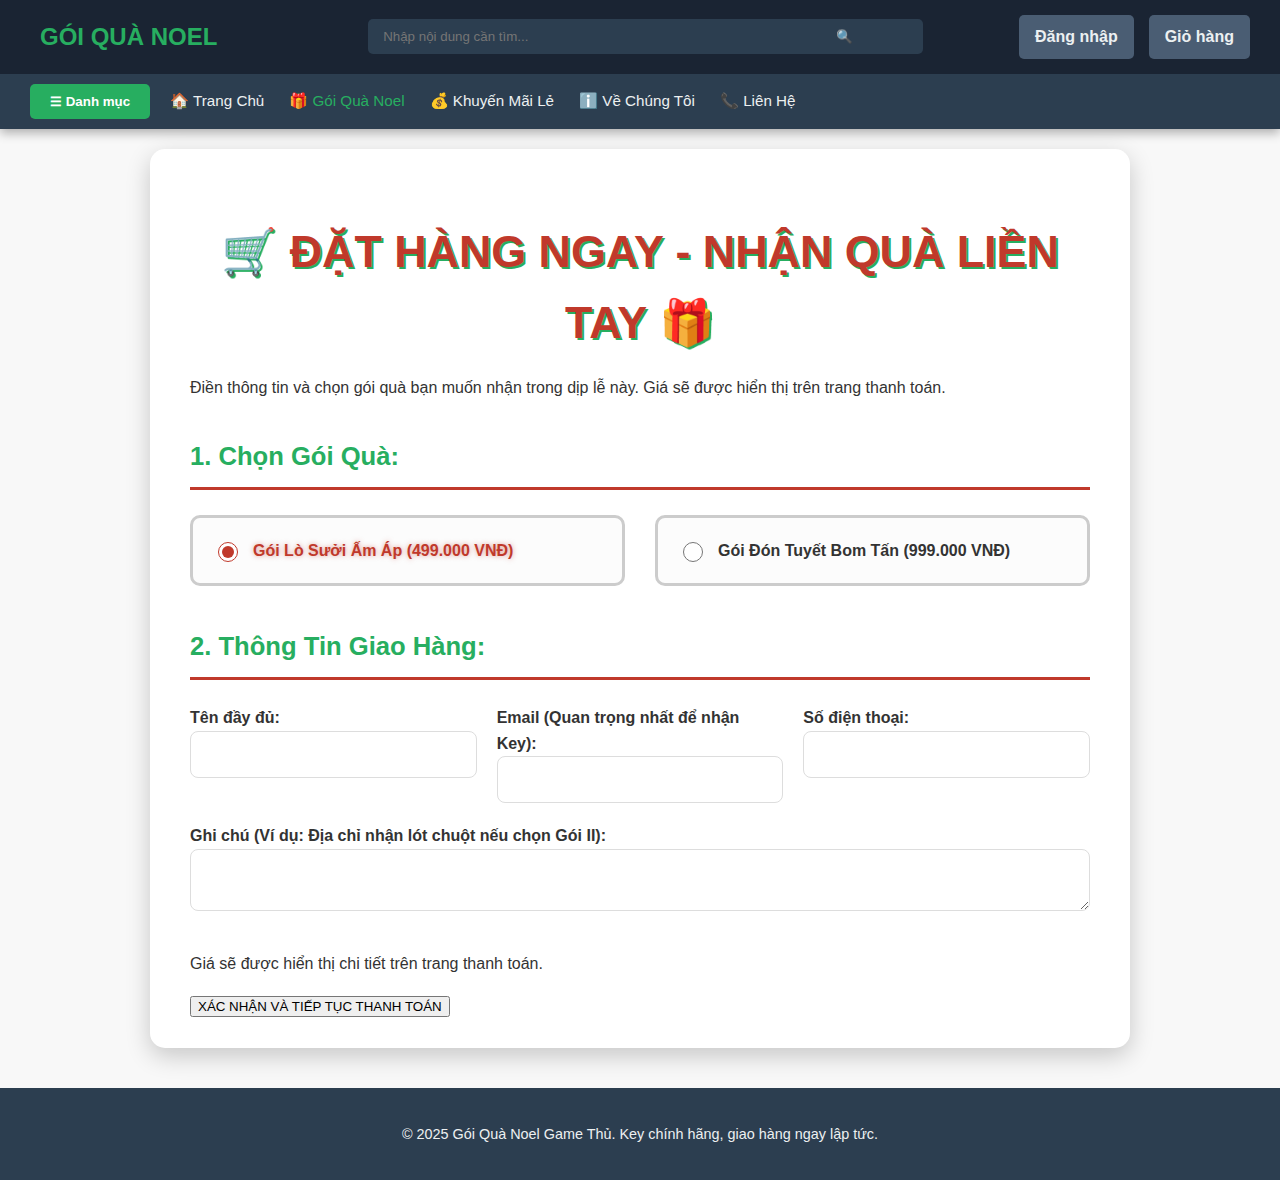
<file: bundles.html>
<!DOCTYPE html>
<html lang="vi">
<head>
    <meta charset="UTF-8">
    <meta name="viewport" content="width=device-width, initial-scale=1.0">
    <title>Gói Quà Noel | Đặt Hàng</title>
    <link rel="stylesheet" href="index.css">
</head>
<body>
    <header class="new-header">
        <div class="top-bar">
            <div class="logo-section">
                <span class="shop-name">GÓI QUÀ NOEL</span>
            </div>
            <div class="search-bar-container">
                <input type="text" placeholder="Nhập nội dung cần tìm..." class="search-input">
                <button class="search-button">🔍</button>
            </div>
            <div class="user-actions">
                <a href="#" class="action-btn white-btn">Đăng nhập</a>
                <a href="#" class="action-btn white-btn">Giỏ hàng</a>
            </div>
        </div>

        <div class="main-menu-bar">
            <div class="category-menu-btn">
                <button class="green-btn">☰ Danh mục</button>
            </div>
            <div class="main-menu-links">
                <a href="index.html" class="menu-link">🏠 Trang Chủ</a>
                <a href="bundles.html" class="menu-link active">🎁 Gói Quà Noel</a>
                <a href="deals.html" class="menu-link">💰 Khuyến Mãi Lẻ</a>
                <a href="about.html" class="menu-link">ℹ️ Về Chúng Tôi</a>
                <a href="contact.html" class="menu-link">📞 Liên Hệ</a>
            </div>
        </div>
    </header>

    <main>
        <section id="order-form-section">
            <div class="order-container">
                <h2>🛒 ĐẶT HÀNG NGAY - NHẬN QUÀ LIỀN TAY 🎁</h2>
                <p class="note">Điền thông tin và chọn gói quà bạn muốn nhận trong dịp lễ này. Giá sẽ được hiển thị trên trang thanh toán.</p>

                <form>
                    
                    <h3>1. Chọn Gói Quà:</h3>
                    <div class="package-selection">
                        <label class="package-option">
                            <input type="radio" name="package" value="suoiam" checked>
                            <span>Gói Lò Sưởi Ấm Áp (499.000 VNĐ)</span>
                        </label>
                        <label class="package-option">
                            <input type="radio" name="package" value="tuyetbomtan">
                            <span>Gói Đón Tuyết Bom Tấn (999.000 VNĐ)</span>
                        </label>
                    </div>

                    <h3>2. Thông Tin Giao Hàng:</h3>
                    <div class="customer-info-grid">
                        <div class="form-group">
                            <label for="name">Tên đầy đủ:</label>
                            <input type="text" id="name" name="name" required>
                        </div>
                        <div class="form-group">
                            <label for="email">Email (Quan trọng nhất để nhận Key):</label>
                            <input type="email" id="email" name="email" required>
                        </div>
                        <div class="form-group">
                            <label for="phone">Số điện thoại:</label>
                            <input type="tel" id="phone" name="phone">
                        </div>
                        <div class="form-group full-width">
                            <label for="note">Ghi chú (Ví dụ: Địa chỉ nhận lót chuột nếu chọn Gói II):</label>
                            <textarea id="note" name="note"></textarea>
                        </div>
                    </div>
                    
                    <p class="confirmation-text">Giá sẽ được hiển thị chi tiết trên trang thanh toán.</p>
                    <div class="form-actions">
                        <button type="submit" class="continue-btn">XÁC NHẬN VÀ TIẾP TỤC THANH TOÁN</button>
                    </div>
                </form>
            </div>
        </section>
    </main>

    <footer class="footer">
        <p>© 2025 Gói Quà Noel Game Thủ. Key chính hãng, giao hàng ngay lập tức.</p>
    </footer>
</body>
</html>
</file>
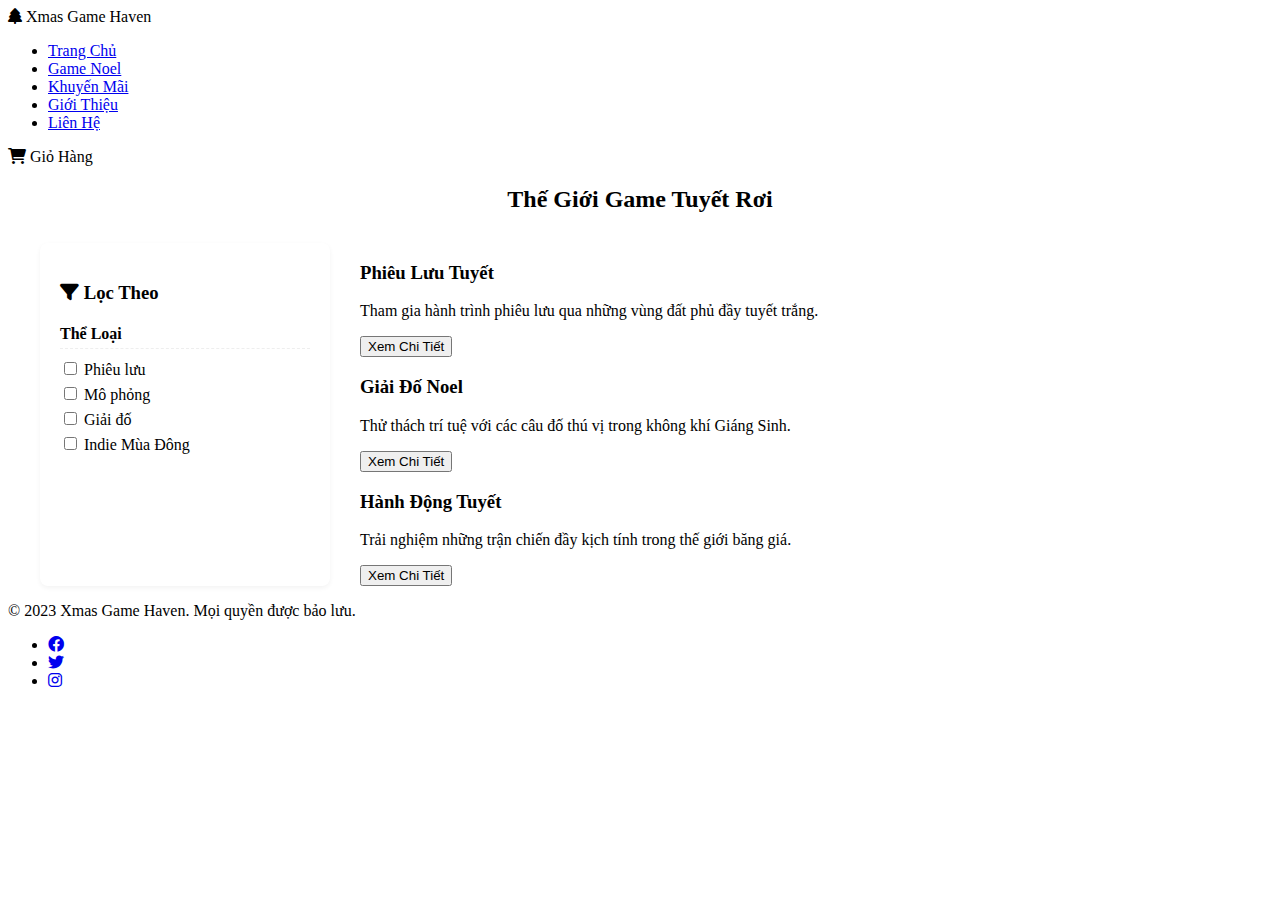
<file: category.html>
<!DOCTYPE html>
<html lang="vi">
<head>
    <meta charset="UTF-8">
    <meta name="viewport" content="width=device-width, initial-scale=1.0">
    <meta name="description" content="Khám phá thế giới game Noel với các thể loại hấp dẫn tại Xmas Game Haven.">
    <meta name="keywords" content="Game Noel, Xmas Game, Giáng Sinh, Game Tuyết, Game Phiêu Lưu">
    <meta name="author" content="Xmas Game Haven">
    <title>Game Noel - Xmas Game Haven</title>
    <link rel="stylesheet" href="category.css">
    <link rel="stylesheet" href="https://cdnjs.cloudflare.com/ajax/libs/font-awesome/6.0.0-beta3/css/all.min.css">
</head>
<body>
    <header>
        <div class="logo" aria-label="Trang chủ Xmas Game Haven">
            <i class="fas fa-tree"></i> Xmas Game Haven
        </div>
        <nav>
            <ul>
                <li><a href="index.html">Trang Chủ</a></li>
                <li><a href="category.html" class="active">Game Noel</a></li>
                <li><a href="sale.html">Khuyến Mãi</a></li>
                <li><a href="about.html">Giới Thiệu</a></li>
                <li><a href="contact.html">Liên Hệ</a></li>
            </ul>
        </nav>
        <div class="cart" aria-label="Xem giỏ hàng">
            <i class="fas fa-shopping-cart"></i> Giỏ Hàng
        </div>
    </header>

    <main class="category-page">
        <h2>Thế Giới Game Tuyết Rơi </h2>
        
        <div class="category-layout">
            <aside class="sidebar">
                <h3><i class="fas fa-filter"></i> Lọc Theo</h3>
                <div class="filter-group">
                    <h4>Thể Loại</h4>
                    <label><input type="checkbox"> Phiêu lưu</label>
                    <label><input type="checkbox"> Mô phỏng</label>
                    <label><input type="checkbox"> Giải đố</label>
                    <label><input type="checkbox"> Indie Mùa Đông</label>
                </div>
            </aside>

            <section class="game-list">
                <article class="game-item">
                    <h3>Phiêu Lưu Tuyết</h3>
                    <p>Tham gia hành trình phiêu lưu qua những vùng đất phủ đầy tuyết trắng.</p>
                    <button class="btn" onclick="window.location.href='product-detail.html'">Xem Chi Tiết</button>
                </article>
                <article class="game-item">
                    <h3>Giải Đố Noel</h3>
                    <p>Thử thách trí tuệ với các câu đố thú vị trong không khí Giáng Sinh.</p>
                    <button class="btn" onclick="window.location.href='product-detail.html'">Xem Chi Tiết</button>
                </article>
                <article class="game-item">
                    <h3>Hành Động Tuyết</h3>
                    <p>Trải nghiệm những trận chiến đầy kịch tính trong thế giới băng giá.</p>
                    <button class="btn" onclick="window.location.href='product-detail.html'">Xem Chi Tiết</button>
                </article>
            </section>
        </div>
    </main>

    <footer>
        <p>&copy; 2023 Xmas Game Haven. Mọi quyền được bảo lưu.</p>
        <ul class="social-links">
            <li><a href="#" aria-label="Facebook"><i class="fab fa-facebook"></i></a></li>
            <li><a href="#" aria-label="Twitter"><i class="fab fa-twitter"></i></a></li>
            <li><a href="#" aria-label="Instagram"><i class="fab fa-instagram"></i></a></li>
        </ul>
    </footer>
</body>
</html>
</file>
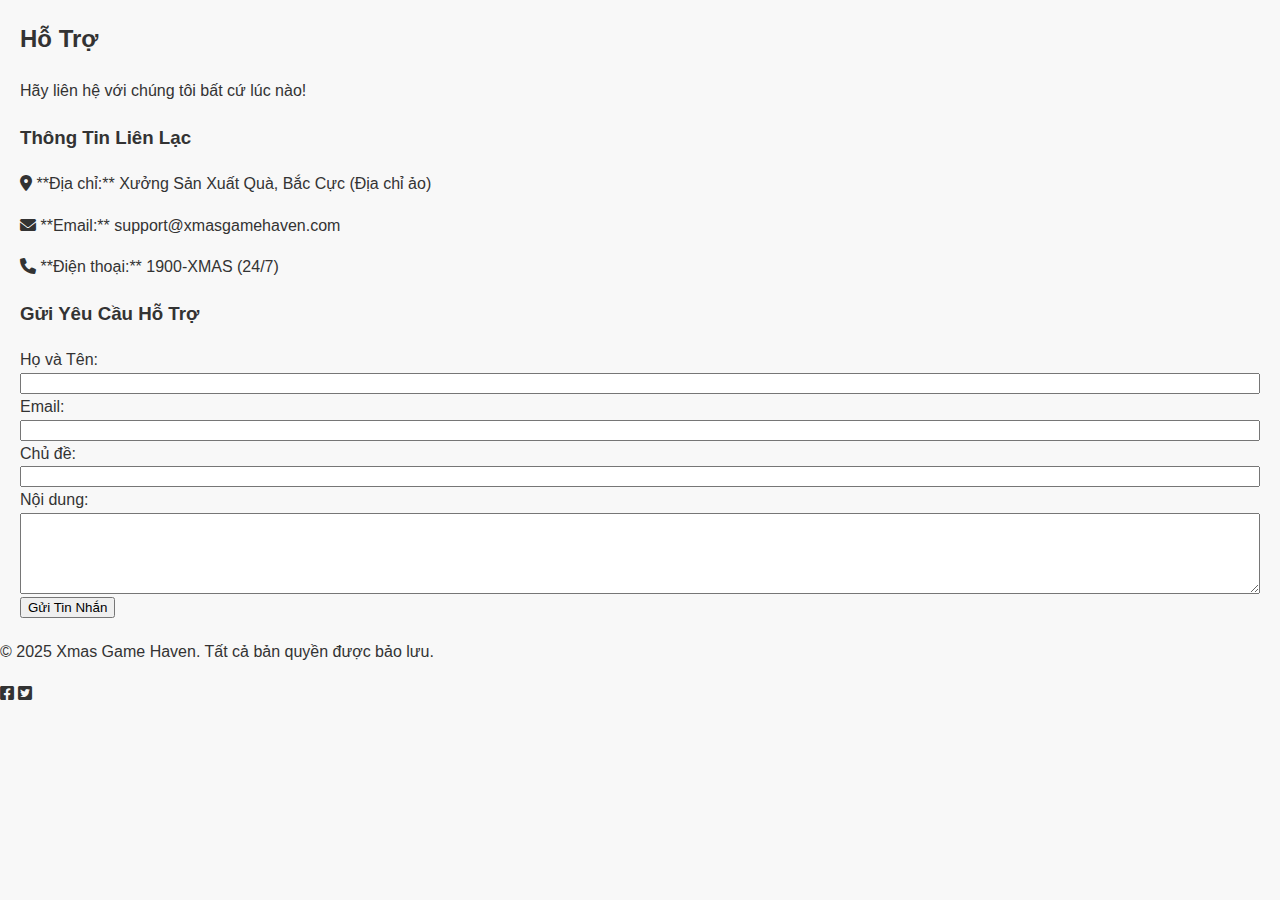
<file: contact.html>
<!DOCTYPE html>
<html lang="vi">
<head>
    <meta charset="UTF-8">
    <meta name="viewport" content="width=device-width, initial-scale=1.0">
    <title>Liên Hệ - Xmas Game Haven</title>
    <link rel="stylesheet" href="index.css">
    <link rel="stylesheet" href="https://cdnjs.cloudflare.com/ajax/libs/font-awesome/6.0.0-beta3/css/all.min.css">
</head>
<body>
    <header></header>

    <main class="contact-page">
        <h2> Hỗ Trợ </h2>
        <p class="subtitle">Hãy liên hệ với chúng tôi bất cứ lúc nào!</p>

        <div class="contact-info-form-wrapper">
            <div class="contact-info">
                <h3>Thông Tin Liên Lạc</h3>
                <p><i class="fas fa-map-marker-alt"></i> **Địa chỉ:** Xưởng Sản Xuất Quà, Bắc Cực (Địa chỉ ảo)</p>
                <p><i class="fas fa-envelope"></i> **Email:** support@xmasgamehaven.com</p>
                <p><i class="fas fa-phone"></i> **Điện thoại:** 1900-XMAS (24/7)</p>
            </div>
            
            <form class="contact-form">
                <h3>Gửi Yêu Cầu Hỗ Trợ</h3>
                <div class="form-group">
                    <label for="name">Họ và Tên:</label>
                    <input type="text" id="name" required>
                </div>
                <div class="form-group">
                    <label for="email">Email:</label>
                    <input type="email" id="email" required>
                </div>
                <div class="form-group">
                    <label for="subject">Chủ đề:</label>
                    <input type="text" id="subject" required>
                </div>
                <div class="form-group">
                    <label for="message">Nội dung:</label>
                    <textarea id="message" rows="5" required></textarea>
                </div>
                <button type="submit" class="cta-button">Gửi Tin Nhắn</button>
            </form>
        </div>
    </main>

    <footer>
        <p>&copy; 2025 Xmas Game Haven. Tất cả bản quyền được bảo lưu.</p>
        <div class="social-links">
            <i class="fab fa-facebook-square"></i>
            <i class="fab fa-twitter-square"></i>
        </div>
    </footer>
</body>
</html>
</file>
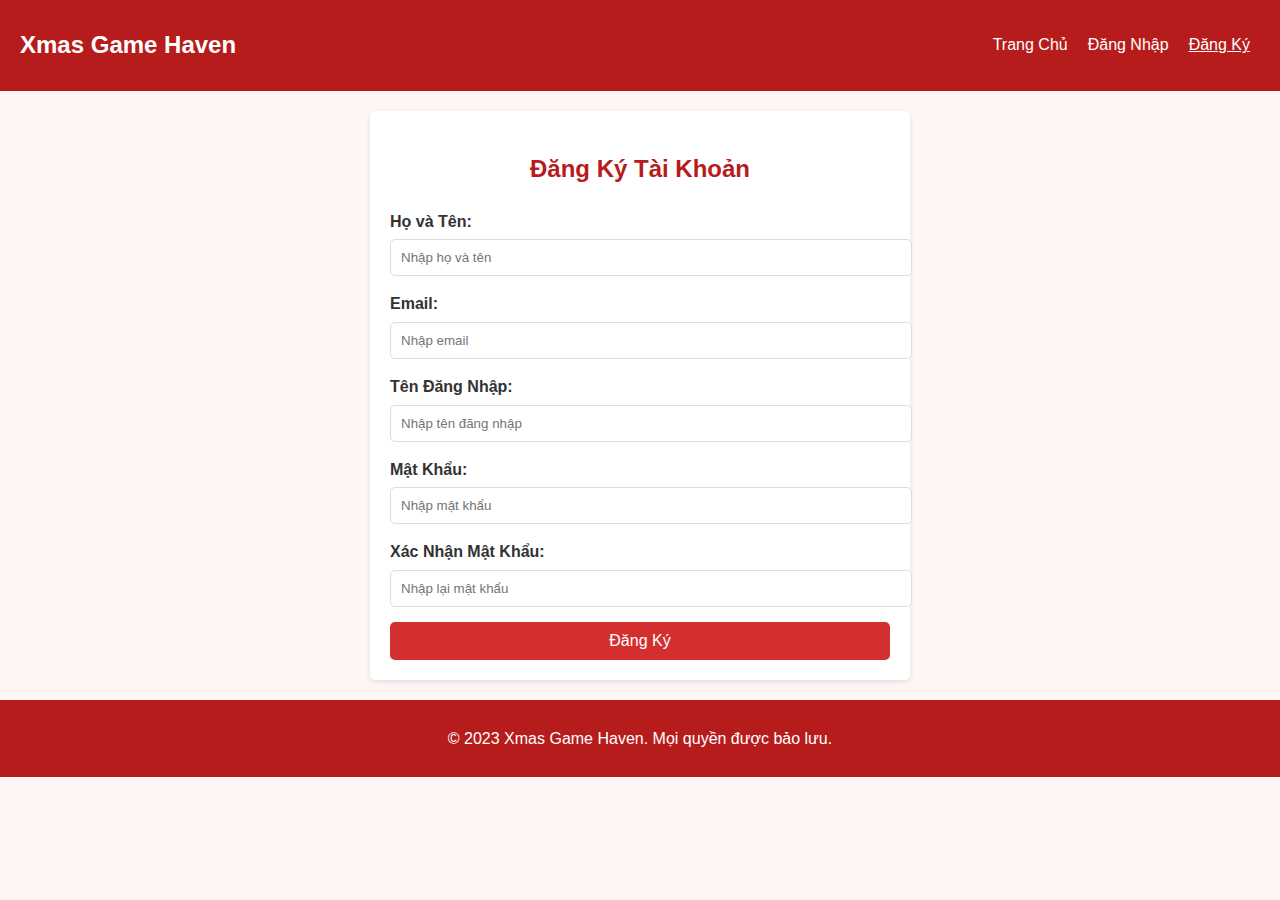
<file: dangki.html>
<!DOCTYPE html>
<html lang="vi">
<head>
    <meta charset="UTF-8">
    <meta name="viewport" content="width=device-width, initial-scale=1.0">
    <meta name="description" content="Trang đăng ký tài khoản tại Xmas Game Haven.">
    <meta name="keywords" content="Đăng ký, Tài khoản, Xmas Game Haven">
    <meta name="author" content="Xmas Game Haven">
    <title>Đăng Ký Tài Khoản</title>
    <link rel="stylesheet" href="dangki.css">
</head>
<body>
    <header>
        <div class="logo">
            <h1>Xmas Game Haven</h1>
        </div>
        <nav>
            <ul>
                <li><a href="index.html">Trang Chủ</a></li>
                <li><a href="dangnhap.html">Đăng Nhập</a></li>
                <li><a href="dangki.html" class="active">Đăng Ký</a></li>
            </ul>
        </nav>
    </header>

    <main class="register-page">
        <h2>Đăng Ký Tài Khoản</h2>
        <form action="xulydangki.html" method="POST" class="register-form">
            <div class="form-group">
                <label for="fullname">Họ và Tên:</label>
                <input type="text" id="fullname" name="fullname" placeholder="Nhập họ và tên" required>
            </div>
            <div class="form-group">
                <label for="email">Email:</label>
                <input type="email" id="email" name="email" placeholder="Nhập email" required>
            </div>
            <div class="form-group">
                <label for="username">Tên Đăng Nhập:</label>
                <input type="text" id="username" name="username" placeholder="Nhập tên đăng nhập" required>
            </div>
            <div class="form-group">
                <label for="password">Mật Khẩu:</label>
                <input type="password" id="password" name="password" placeholder="Nhập mật khẩu" required>
            </div>
            <div class="form-group">
                <label for="confirm-password">Xác Nhận Mật Khẩu:</label>
                <input type="password" id="confirm-password" name="confirm-password" placeholder="Nhập lại mật khẩu" required>
            </div>
            <button type="submit" class="btn">Đăng Ký</button>
        </form>
    </main>

    <footer>
        <p>&copy; 2023 Xmas Game Haven. Mọi quyền được bảo lưu.</p>
    </footer>
</body>
</html>
</file>
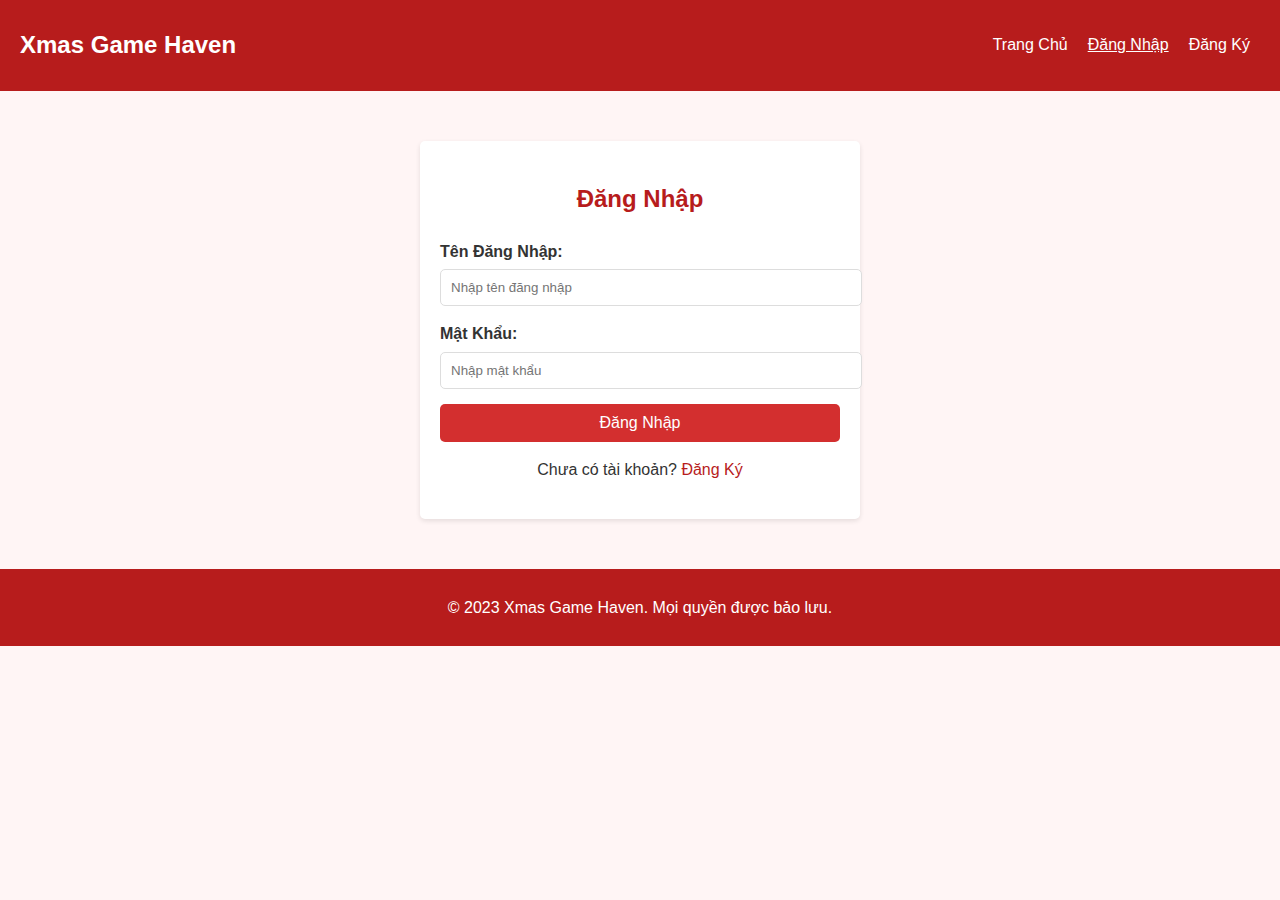
<file: dangnhap.html>
<!DOCTYPE html>
<html lang="vi">
<head>
    <meta charset="UTF-8">
    <meta name="viewport" content="width=device-width, initial-scale=1.0">
    <meta name="description" content="Trang đăng nhập tài khoản tại Xmas Game Haven.">
    <meta name="keywords" content="Đăng nhập, Tài khoản, Xmas Game Haven">
    <meta name="author" content="Xmas Game Haven">
    <title>Đăng Nhập</title>
    <link rel="stylesheet" href="dangnhap.css">
</head>
<body>
    <header>
        <div class="logo">
            <h1>Xmas Game Haven</h1>
        </div>
        <nav>
            <ul>
                <li><a href="index.html">Trang Chủ</a></li>
                <li><a href="dangnhap.html" class="active">Đăng Nhập</a></li>
                <li><a href="dangki.html">Đăng Ký</a></li>
            </ul>
        </nav>
    </header>

    <main class="login-page">
        <h2>Đăng Nhập</h2>
        <form action="xulydangnhap.html" method="POST" class="login-form">
            <div class="form-group">
                <label for="username">Tên Đăng Nhập:</label>
                <input type="text" id="username" name="username" placeholder="Nhập tên đăng nhập" required>
            </div>
            <div class="form-group">
                <label for="password">Mật Khẩu:</label>
                <input type="password" id="password" name="password" placeholder="Nhập mật khẩu" required>
            </div>
            <button type="submit" class="btn">Đăng Nhập</button>
        </form>
        <p class="register-link">Chưa có tài khoản? <a href="dangki.html">Đăng Ký</a></p>
    </main>

    <footer>
        <p>&copy; 2023 Xmas Game Haven. Mọi quyền được bảo lưu.</p>
    </footer>
</body>
</html>
</file>
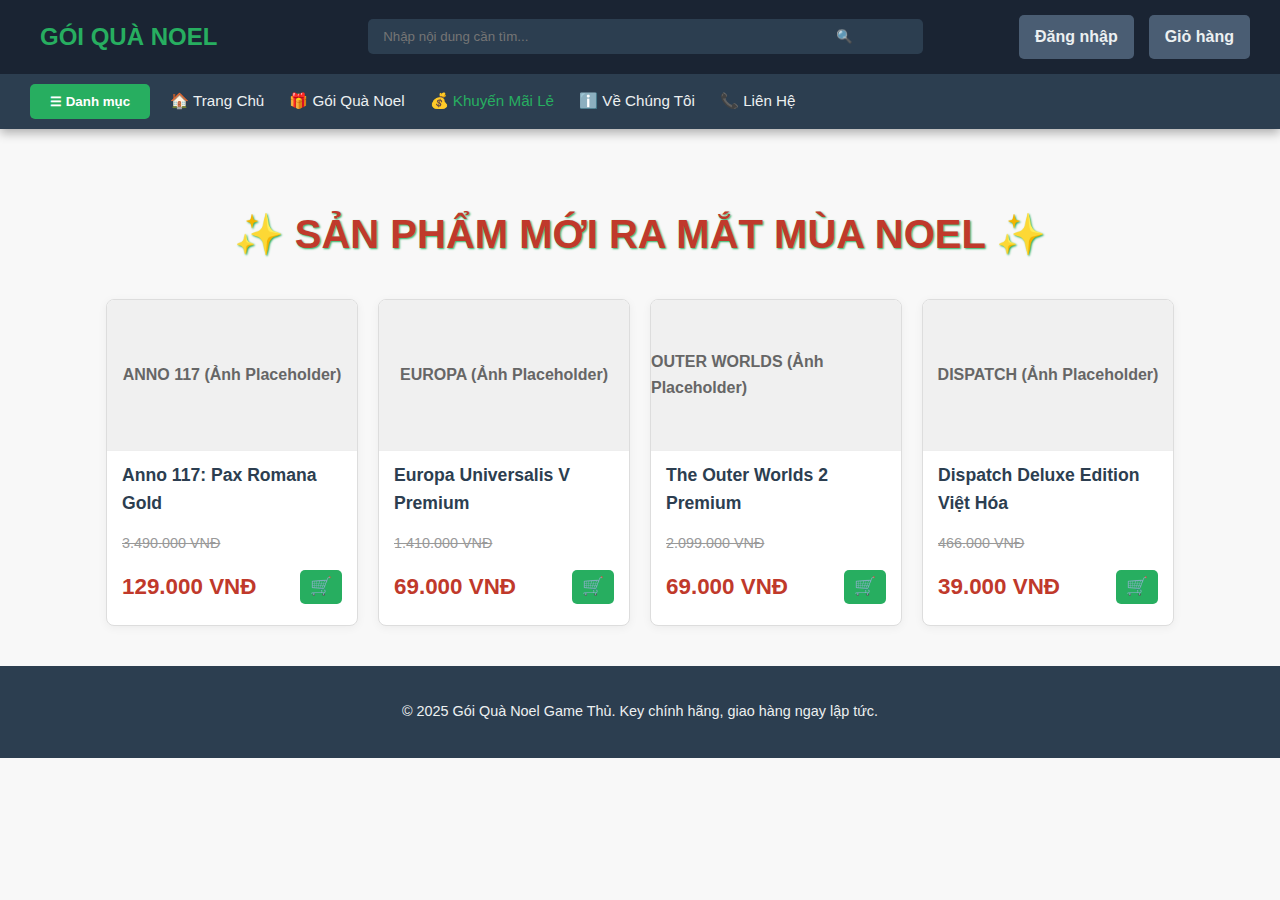
<file: deals.html>
<!DOCTYPE html>
<html lang="vi">
<head>
    <meta charset="UTF-8">
    <meta name="viewport" content="width=device-width, initial-scale=1.0">
    <title>Khuyến Mãi Lẻ | Gói Quà Noel Game Thủ</title>
    <link rel="stylesheet" href="index.css">
</head>
<body>
    <header class="new-header">
        <div class="top-bar">
            <div class="logo-section">
                <span class="shop-name">GÓI QUÀ NOEL</span>
            </div>
            <div class="search-bar-container">
                <input type="text" placeholder="Nhập nội dung cần tìm..." class="search-input">
                <button class="search-button">🔍</button>
            </div>
            <div class="user-actions">
                <a href="#" class="action-btn white-btn">Đăng nhập</a>
                <a href="#" class="action-btn white-btn">Giỏ hàng</a>
            </div>
        </div>

        <div class="main-menu-bar">
            <div class="category-menu-btn">
                <button class="green-btn">☰ Danh mục</button>
            </div>
            <div class="main-menu-links">
                <a href="index.html" class="menu-link">🏠 Trang Chủ</a>
                <a href="bundles.html" class="menu-link">🎁 Gói Quà Noel</a>
                <a href="deals.html" class="menu-link active">💰 Khuyến Mãi Lẻ</a>
                <a href="about.html" class="menu-link">ℹ️ Về Chúng Tôi</a>
                <a href="contact.html" class="menu-link">📞 Liên Hệ</a>
            </div>
        </div>
    </header>
    
    <main>
        <div class="deals-header">
            <h2>✨ SẢN PHẨM MỚI RA MẮT MÙA NOEL ✨</h2>
        </div>
        
        <div class="deal-list">
            
            <div class="deal-item">
                <div class="game-image">ANNO 117 (Ảnh Placeholder)</div>
                <div class="deal-content">
                    <h4>Anno 117: Pax Romana Gold</h4>
                    <p class="original-price">3.490.000 VNĐ</p>
                    <div class="price-row">
                        <span class="discount-price">129.000 VNĐ</span>
                        <a href="#" class="btn add-to-cart-btn">🛒</a>
                    </div>
                </div>
            </div>

            <div class="deal-item">
                <div class="game-image">EUROPA (Ảnh Placeholder)</div>
                <div class="deal-content">
                    <h4>Europa Universalis V Premium</h4>
                    <p class="original-price">1.410.000 VNĐ</p>
                    <div class="price-row">
                        <span class="discount-price">69.000 VNĐ</span>
                        <a href="#" class="btn add-to-cart-btn">🛒</a>
                    </div>
                </div>
            </div>
            
            <div class="deal-item">
                <div class="game-image">OUTER WORLDS (Ảnh Placeholder)</div>
                <div class="deal-content">
                    <h4>The Outer Worlds 2 Premium</h4>
                    <p class="original-price">2.099.000 VNĐ</p>
                    <div class="price-row">
                        <span class="discount-price">69.000 VNĐ</span>
                        <a href="#" class="btn add-to-cart-btn">🛒</a>
                    </div>
                </div>
            </div>

            <div class="deal-item">
                <div class="game-image">DISPATCH (Ảnh Placeholder)</div>
                <div class="deal-content">
                    <h4>Dispatch Deluxe Edition Việt Hóa</h4>
                    <p class="original-price">466.000 VNĐ</p>
                    <div class="price-row">
                        <span class="discount-price">39.000 VNĐ</span>
                        <a href="#" class="btn add-to-cart-btn">🛒</a>
                    </div>
                </div>
            </div>
            
        </div>
    </main>

    <footer class="footer">
        <p>© 2025 Gói Quà Noel Game Thủ. Key chính hãng, giao hàng ngay lập tức.</p>
    </footer>
</body>
</html>
</file>
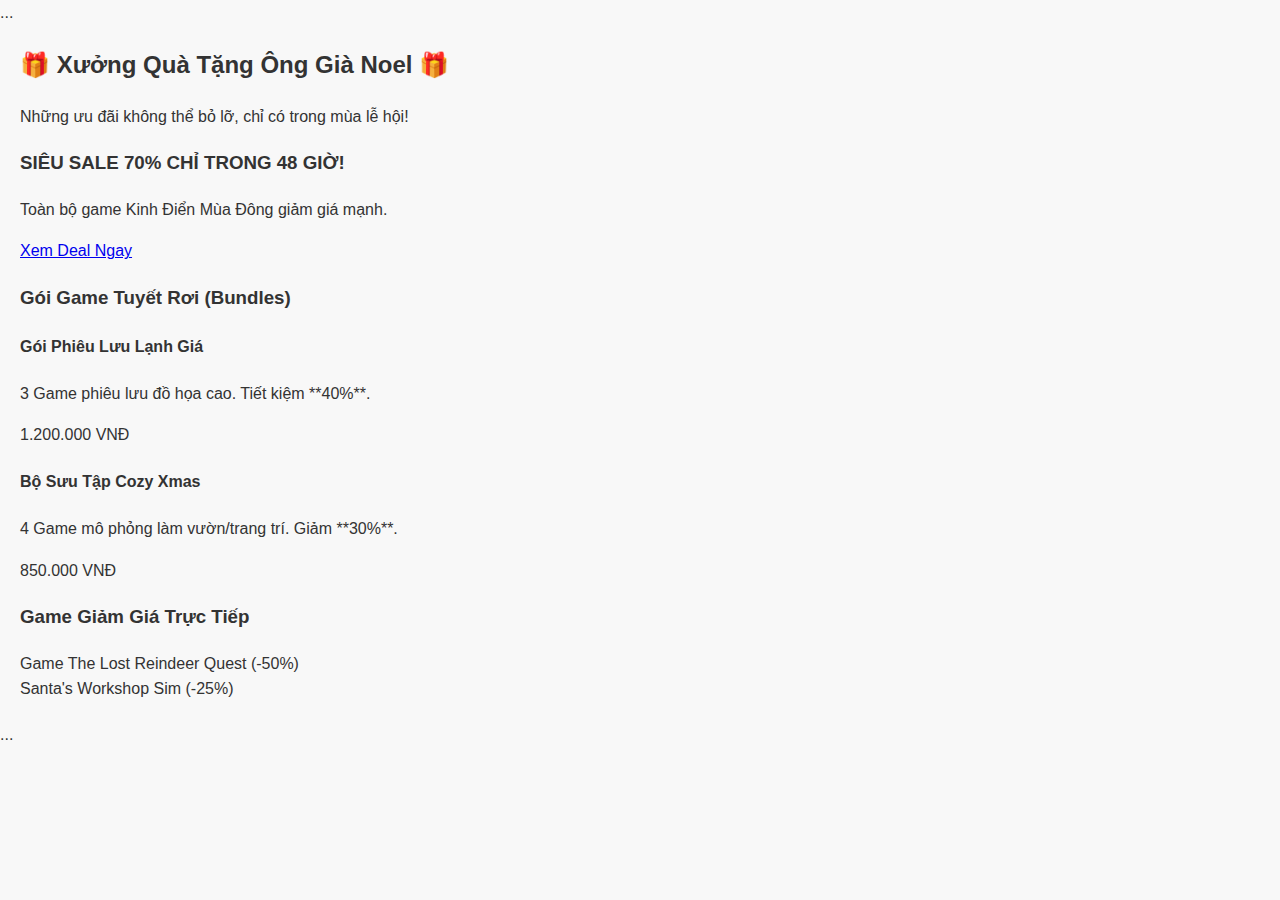
<file: sale.html>
<!DOCTYPE html>
<html lang="vi">
<head>
    <meta charset="UTF-8">
    <meta name="viewport" content="width=device-width, initial-scale=1.0">
    <title>Khuyến Mãi Noel - Xmas Game Haven</title>
    <link rel="stylesheet" href="index.css">
    <link rel="stylesheet" href="https://cdnjs.cloudflare.com/ajax/libs/font-awesome/6.0.0-beta3/css/all.min.css">
</head>
<body>
    <header>...</header> <main class="sale-page">
        <h2>🎁 Xưởng Quà Tặng Ông Già Noel 🎁</h2>
        <p class="subtitle">Những ưu đãi không thể bỏ lỡ, chỉ có trong mùa lễ hội!</p>

        <section class="sale-banner">
            <h3>SIÊU SALE 70% CHỈ TRONG 48 GIỜ!</h3>
            <p>Toàn bộ game Kinh Điển Mùa Đông giảm giá mạnh.</p>
            <a href="category.html" class="cta-button">Xem Deal Ngay</a>
        </section>

        <section class="sale-section bundle-section">
            <h3>Gói Game Tuyết Rơi (Bundles)</h3>
            <div class="bundle-grid">
                <div class="bundle-card">
                    <h4>Gói Phiêu Lưu Lạnh Giá</h4>
                    <p>3 Game phiêu lưu đồ họa cao. Tiết kiệm **40%**.</p>
                    <span class="bundle-price">1.200.000 VNĐ</span>
                </div>
                <div class="bundle-card">
                    <h4>Bộ Sưu Tập Cozy Xmas</h4>
                    <p>4 Game mô phỏng làm vườn/trang trí. Giảm **30%**.</p>
                    <span class="bundle-price">850.000 VNĐ</span>
                </div>
                </div>
        </section>

        <section class="sale-section discount-section">
            <h3>Game Giảm Giá Trực Tiếp</h3>
            <div class="product-grid">
                <div class="product-card"> Game The Lost Reindeer Quest  (-50%)</div>
                <div class="product-card"> Santa's Workshop Sim (-25%)</div>
            </div>
        </section>
    </main>

    <footer>...</footer>
</body>
</html>
</file>
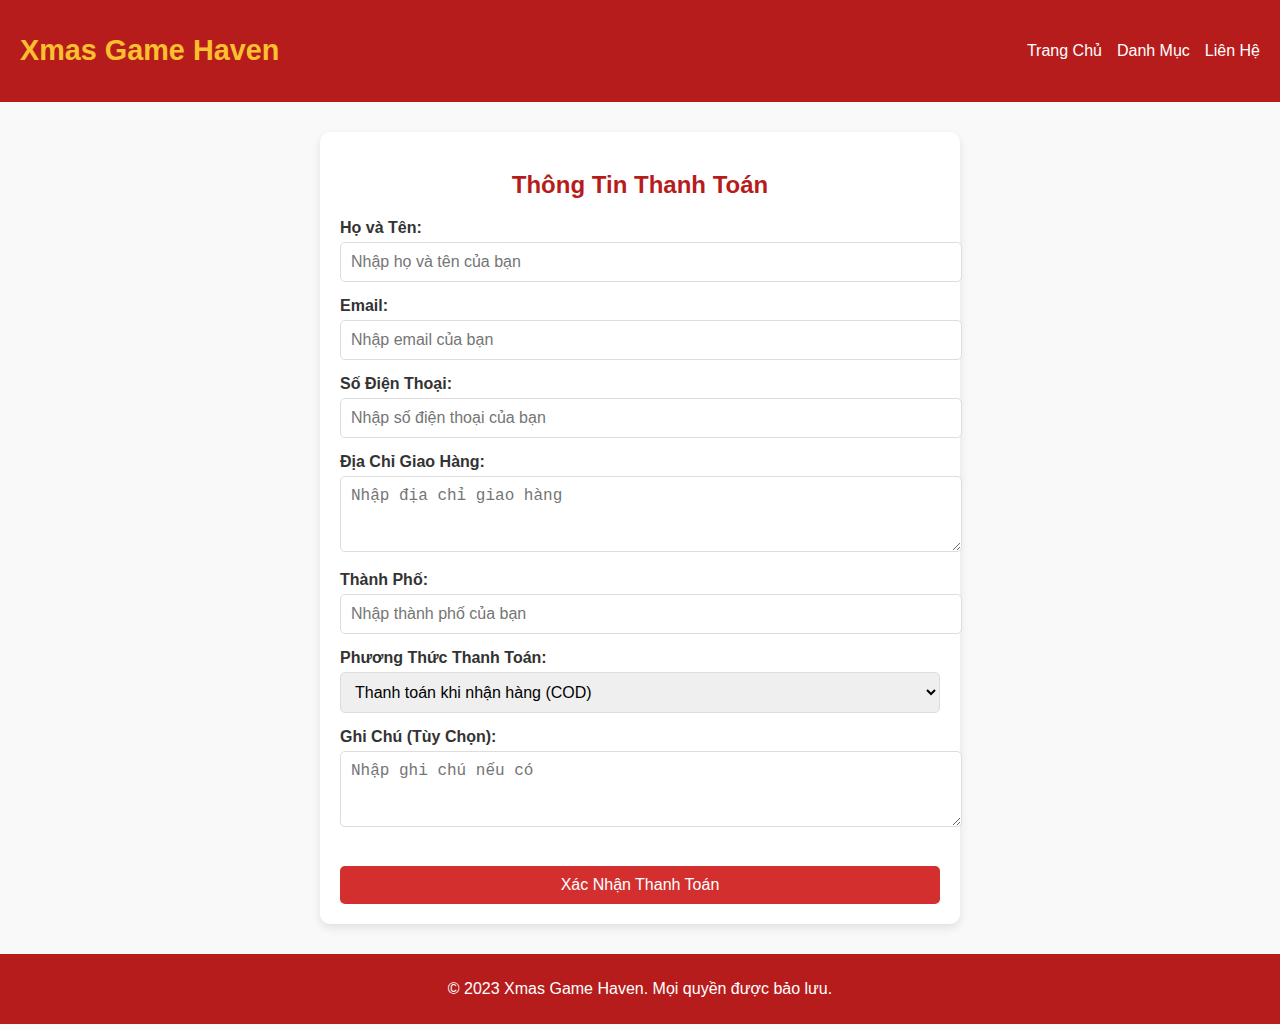
<file: thanhtoan.html>
<!DOCTYPE html>
<html lang="vi">
<head>
    <meta charset="UTF-8">
    <meta name="viewport" content="width=device-width, initial-scale=1.0">
    <meta name="description" content="Trang thanh toán đơn hàng tại Xmas Game Haven.">
    <meta name="keywords" content="Thanh toán, Đơn hàng, Xmas Game Haven">
    <meta name="author" content="Xmas Game Haven">
    <title>Thanh Toán</title>
    <link rel="stylesheet" href="thanhtoan.css">
</head>
<body>
    <header>
        <div class="logo">
            <h1>Xmas Game Haven</h1>
        </div>
        <nav>
            <ul>
                <li><a href="index.html">Trang Chủ</a></li>
                <li><a href="category.html">Danh Mục</a></li>
                <li><a href="contact.html">Liên Hệ</a></li>
            </ul>
        </nav>
    </header>

    <main class="checkout-page">
        <h2>Thông Tin Thanh Toán</h2>
        <form action="camon.html" method="POST" class="checkout-form">
            <div class="form-group">
                <label for="fullname">Họ và Tên:</label>
                <input type="text" id="fullname" name="fullname" placeholder="Nhập họ và tên của bạn" required>
            </div>
            <div class="form-group">
                <label for="email">Email:</label>
                <input type="email" id="email" name="email" placeholder="Nhập email của bạn" required>
            </div>
            <div class="form-group">
                <label for="phone">Số Điện Thoại:</label>
                <input type="tel" id="phone" name="phone" placeholder="Nhập số điện thoại của bạn" required>
            </div>
            <div class="form-group">
                <label for="address">Địa Chỉ Giao Hàng:</label>
                <textarea id="address" name="address" rows="3" placeholder="Nhập địa chỉ giao hàng" required></textarea>
            </div>
            <div class="form-group">
                <label for="city">Thành Phố:</label>
                <input type="text" id="city" name="city" placeholder="Nhập thành phố của bạn" required>
            </div>
            <div class="form-group">
                <label for="payment-method">Phương Thức Thanh Toán:</label>
                <select id="payment-method" name="payment-method" required>
                    <option value="cod">Thanh toán khi nhận hàng (COD)</option>
                    <option value="credit-card">Thẻ tín dụng/Thẻ ghi nợ</option>
                    <option value="bank-transfer">Chuyển khoản ngân hàng</option>
                </select>
            </div>
            <div class="form-group">
                <label for="note">Ghi Chú (Tùy Chọn):</label>
                <textarea id="note" name="note" rows="3" placeholder="Nhập ghi chú nếu có"></textarea>
            </div>
            <button type="submit" class="btn">Xác Nhận Thanh Toán</button>
        </form>
    </main>

    <footer>
        <p>&copy; 2023 Xmas Game Haven. Mọi quyền được bảo lưu.</p>
    </footer>
</body>
</html>
</file>
<file: index.css>
/* --- Cấu hình chung & Màu sắc Chủ Đạo (TEDI NOEL Style) --- */
:root {
    --red-n: #C0392B; /* Đỏ Sẫm Noel (Giá, CTA) */
    --green-n: #27AE60; /* Xanh Lá Cây Tươi (Giỏ hàng, Menu button) */
    --dark-bg: #1A2433; /* Dark Navy Background cho Header */
    --dark-menu: #2c3e50; /* Xanh Đen cho Menu */
    --white-n: #ECF0F1;
    --gold-n: #F39C12; /* Vàng Ánh Kim */
}

body {
    font-family: 'Segoe UI', Tahoma, Geneva, Verdana, sans-serif;
    margin: 0;
    padding: 0;
    background-color: #f8f8f8; /* Nền nhẹ nhàng */
    color: #333;
    line-height: 1.6;
}

/* --- Header & Navbar (TEDI SHOP Style) --- */
/* Ẩn các cấu trúc header cũ */
.hero, .navbar { display: none; } 

.new-header {
    background-color: var(--dark-bg);
    color: var(--white-n);
    box-shadow: 0 4px 10px rgba(0, 0, 0, 0.3);
}

.top-bar {
    display: flex;
    justify-content: space-between;
    align-items: center;
    padding: 15px 30px;
}

.logo-section {
    display: flex;
    align-items: center;
}

.shop-name {
    font-size: 1.5em;
    font-weight: bold;
    color: var(--green-n);
    margin-left: 10px;
}

.search-bar-container {
    flex-grow: 1;
    max-width: 500px;
    margin: 0 20px;
    position: relative;
}

.search-input {
    width: 100%;
    padding: 10px 40px 10px 15px;
    border: none;
    border-radius: 5px;
    background-color: var(--dark-menu);
    color: var(--white-n);
}

.search-button {
    position: absolute;
    right: 0;
    top: 0;
    height: 100%;
    padding: 0 15px;
    background: none;
    border: none;
    color: #778899;
    cursor: pointer;
}

.user-actions {
    display: flex;
    gap: 15px;
}

.action-btn {
    text-decoration: none;
    padding: 8px 15px;
    border-radius: 5px;
    font-weight: 600;
    border: 1px solid transparent;
    transition: background-color 0.3s;
}

.white-btn {
    background-color: #4a5d73;
    color: var(--white-n);
}

.main-menu-bar {
    background-color: var(--dark-menu);
    padding: 10px 30px;
    display: flex;
    align-items: center;
}

.category-menu-btn .green-btn {
    background-color: var(--green-n);
    color: white;
    padding: 10px 20px;
    border: none;
    border-radius: 5px;
    font-weight: bold;
    cursor: pointer;
    margin-right: 20px;
}

.main-menu-links {
    display: flex;
    gap: 25px;
}

.menu-link {
    color: var(--white-n);
    text-decoration: none;
    padding: 5px 0;
    position: relative;
    font-size: 0.95em;
    transition: color 0.3s;
}

.menu-link:hover, .menu-link.active {
    color: var(--green-n);
}

/* --- Container & Footer --- */
main {
    max-width: 1300px; 
    margin: 20px auto;
    padding: 0 20px;
}

.content-section {
    padding: 40px;
    background-color: #fff;
    border-radius: 10px;
    box-shadow: 0 4px 15px rgba(0, 0, 0, 0.05);
    margin-bottom: 30px;
}

.footer {
    background-color: var(--dark-menu);
    color: var(--white-n);
    text-align: center;
    padding: 20px;
    font-size: 0.9em;
    margin-top: 40px;
}

/* --- Nút Kêu Gọi Hành Động (CTA) --- */
.primary-btn {
    background-color: var(--red-n);
    color: var(--white-n);
    padding: 8px 15px;
    border-radius: 5px;
    font-weight: bold;
    text-decoration: none;
    transition: background-color 0.3s, transform 0.2s;
}
.primary-btn:hover { background-color: #E74C3C; transform: scale(1.03); }

/* -------------------------------------- */
/* --- CSS cho Trang Khuyến Mãi (deals.html) - TEDI SHOP Card Style --- */
/* -------------------------------------- */

.deals-header {
    text-align: center;
    margin-bottom: 30px;
    padding-top: 20px;
}
.deals-header h2 {
    font-size: 2.5em;
    color: var(--red-n); /* Chủ đề Noel */
    text-shadow: 1px 1px 2px var(--green-n);
}

.deal-list {
    display: flex;
    flex-wrap: wrap;
    justify-content: center;
    gap: 20px;
    margin-top: 30px;
}

.deal-item {
    background-color: #fff;
    border: 1px solid #ddd;
    border-radius: 8px;
    box-shadow: 0 2px 10px rgba(0, 0, 0, 0.05);
    width: 250px;
    overflow: hidden;
    text-align: left;
    transition: box-shadow 0.3s, transform 0.3s;
    padding-bottom: 10px;
}

.deal-item:hover {
    box-shadow: 0 5px 20px rgba(0, 0, 0, 0.15);
    transform: translateY(-3px);
}

.game-image {
    height: 150px;
    width: 100%;
    background-color: #f0f0f0; 
    display: flex;
    justify-content: center;
    align-items: center;
    font-weight: bold;
    color: #666;
    border-bottom: 1px solid #eee;
}

.deal-content {
    padding: 10px 15px;
}

.deal-item h4 {
    font-size: 1.1em;
    color: var(--dark-menu);
    margin-top: 0;
    margin-bottom: 5px;
    min-height: 40px;
    font-weight: 600;
}

.deal-item .original-price {
    font-size: 0.9em;
    text-decoration: line-through; 
    color: #999;
}

.price-row {
    display: flex;
    justify-content: space-between;
    align-items: center;
    margin-top: 8px;
}

.discount-price {
    font-size: 1.4em;
    color: var(--red-n); 
    font-weight: bold;
}

.add-to-cart-btn {
    background-color: var(--green-n);
    color: white;
    padding: 8px 10px;
    border-radius: 5px;
    text-decoration: none;
    font-size: 1.1em;
    line-height: 1; 
}

.add-to-cart-btn:hover {
    background-color: #2ECC71;
}

/* -------------------------------------- */
/* --- CSS cho Form Đặt Hàng (bundles.html) --- */
/* -------------------------------------- */
#order-form-section h2 {
    font-size: 2.8em;
    color: var(--red-n);
    text-shadow: 2px 2px var(--green-n); 
    margin-bottom: 10px;
    text-align: center;
}

#order-form-section h3 {
    color: var(--green-n);
    border-bottom: 3px solid var(--red-n); 
    padding-bottom: 10px;
    margin-top: 35px;
    margin-bottom: 25px; 
    font-size: 1.6em;
    font-weight: bold;
}

.order-container {
    max-width: 900px; 
    margin: 0 auto;
    padding: 30px 40px; 
    background-color: #ffffff;
    border-radius: 15px;
    box-shadow: 0 8px 25px rgba(0, 0, 0, 0.2); 
}

.package-selection {
    display: flex;
    gap: 30px;
    margin-bottom: 40px; 
    flex-wrap: wrap;
    justify-content: center; 
}

.package-option {
    flex: 1;
    min-width: 280px; 
    max-width: 400px; 
    padding: 20px;
    border: 3px solid #ccc;
    border-radius: 10px;
    cursor: pointer;
    transition: all 0.3s;
    font-weight: bold;
    background-color: #fcfcfc;
    display: flex; 
    align-items: center;
}

.package-option input[type="radio"] {
    margin-right: 15px; 
    width: 20px; 
    height: 20px;
    accent-color: var(--red-n);
    cursor: pointer;
}

.package-option input[type="radio"]:checked + span {
    color: var(--red-n);
    text-shadow: 0 0 5px rgba(192, 57, 43, 0.5); 
}

.customer-info-grid {
    display: grid;
    grid-template-columns: repeat(auto-fit, minmax(280px, 1fr)); 
    gap: 20px; 
    margin-bottom: 40px;
}

.form-group {
    display: flex;
    flex-direction: column;
}

.form-group.full-width {
    grid-column: 1 / -1; 
}

.customer-info-grid label {
    font-weight: bold;
}

.customer-info-grid input[type="text"],
.customer-info-grid input[type="email"],
.customer-info-grid input[type="tel"],
.customer-info-grid textarea {
    width: 100%;
    padding: 15px;
    border: 1px solid #ddd;
    border-radius: 8px; 
    box-sizing: border-box; 
}

.summary-box {
    border: 4px solid var(--red-n); 
    padding: 30px;
    border-radius: 12px;
    margin-top: 30px;
    background-color: #fff0f0;
    text-align: center; 
}

.summary-box .final-cta {
    background-color: var(--red-n);
    color: var(--white-n);
    font-size: 1.5em; 
    padding: 18px 30px; 
    margin-top: 25px;
    box-shadow: 0 6px 0 var(--dark-n); 
    border-radius: 10px; 
    cursor: pointer;
    width: auto;
    min-width: 300px; 
}
</file>
<file: category.css>
/* Trong file style.css */
.category-page h2, .sale-page h2 {
    text-align: center;
    color: var(--color-primary);
    margin-bottom: 30px;
}
.category-layout {
    display: flex;
    gap: 30px;
    max-width: 1200px;
    margin: 0 auto;
}
.sidebar {
    flex: 0 0 250px;
    padding: 20px;
    background-color: white;
    border-radius: 8px;
    box-shadow: 0 2px 5px rgba(0, 0, 0, 0.05);
}
.product-list-container {
    flex: 1;
}
.filter-group {
    margin-bottom: 20px;
}
.filter-group h4 {
    color: var(--color-secondary);
    border-bottom: 1px dashed #eee;
    padding-bottom: 5px;
    margin-bottom: 10px;
}
.filter-group label {
    display: block;
    margin-bottom: 5px;
}
/* ... Thêm CSS cho các trang khác ... */
</file>
<file: dangki.css>
body {
    font-family: Arial, sans-serif;
    line-height: 1.6;
    margin: 0;
    padding: 0;
    background-color: #fff5f5;
    color: #333;
}

header {
    display: flex;
    justify-content: space-between;
    align-items: center;
    background-color: #b71c1c;
    color: #fff;
    padding: 10px 20px;
}

header .logo h1 {
    font-size: 1.5rem;
}

header nav ul {
    display: flex;
    list-style: none;
}

header nav ul li {
    margin: 0 10px;
}

header nav ul li a {
    color: #fff;
    text-decoration: none;
}

header nav ul li a.active {
    text-decoration: underline;
}

.register-page {
    max-width: 500px;
    margin: 20px auto;
    padding: 20px;
    background: #fff;
    border-radius: 5px;
    box-shadow: 0 2px 5px rgba(0, 0, 0, 0.1);
}

.register-page h2 {
    text-align: center;
    color: #b71c1c;
    margin-bottom: 20px;
}

.register-form .form-group {
    margin-bottom: 15px;
}

.register-form label {
    display: block;
    margin-bottom: 5px;
    font-weight: bold;
}

.register-form input {
    width: 100%;
    padding: 10px;
    border: 1px solid #ddd;
    border-radius: 5px;
}

.register-form button {
    background-color: #d32f2f;
    color: #fff;
    border: none;
    padding: 10px 15px;
    border-radius: 5px;
    cursor: pointer;
    font-size: 1rem;
    width: 100%;
}

.register-form button:hover {
    background-color: #b71c1c;
}

footer {
    text-align: center;
    background-color: #b71c1c;
    color: #fff;
    padding: 10px 0;
    margin-top: 20px;
}
</file>
<file: dangnhap.css>
/* Reset mặc định */
body {
    font-family: Arial, sans-serif;
    line-height: 1.6;
    margin: 0;
    padding: 0;
    background-color: #fff5f5;
    color: #333;
}

/* Header */
header {
    display: flex;
    justify-content: space-between;
    align-items: center;
    background-color: #b71c1c;
    color: #fff;
    padding: 10px 20px;
}

header .logo h1 {
    font-size: 1.5rem;
}

header nav ul {
    display: flex;
    list-style: none;
}

header nav ul li {
    margin: 0 10px;
}

header nav ul li a {
    color: #fff;
    text-decoration: none;
}

header nav ul li a.active {
    text-decoration: underline;
}

/* Login Page */
.login-page {
    max-width: 400px;
    margin: 50px auto;
    padding: 20px;
    background: #fff;
    border-radius: 5px;
    box-shadow: 0 2px 5px rgba(0, 0, 0, 0.1);
}

.login-page h2 {
    text-align: center;
    color: #b71c1c;
    margin-bottom: 20px;
}

.login-form .form-group {
    margin-bottom: 15px;
}

.login-form label {
    display: block;
    margin-bottom: 5px;
    font-weight: bold;
}

.login-form input {
    width: 100%;
    padding: 10px;
    border: 1px solid #ddd;
    border-radius: 5px;
}

.login-form button {
    background-color: #d32f2f;
    color: #fff;
    border: none;
    padding: 10px 15px;
    border-radius: 5px;
    cursor: pointer;
    font-size: 1rem;
    width: 100%;
}

.login-form button:hover {
    background-color: #b71c1c;
}

.register-link {
    text-align: center;
    margin-top: 15px;
}

.register-link a {
    color: #b71c1c;
    text-decoration: none;
}

.register-link a:hover {
    text-decoration: underline;
}

/* Footer */
footer {
    text-align: center;
    background-color: #b71c1c;
    color: #fff;
    padding: 10px 0;
    margin-top: 20px;
}
</file>
<file: thanhtoan.css>
/* Reset mặc định */
body {
    font-family: Arial, sans-serif;
    margin: 0;
    padding: 0;
    background-color: #f9f9f9;
    color: #333;
}

/* Header */
header {
    background-color: #b71c1c;
    color: #fff;
    padding: 15px 20px;
    display: flex;
    justify-content: space-between;
    align-items: center;
}

header .logo h1 {
    font-size: 1.8rem;
    font-weight: bold;
    color: #fbc02d;
}

header nav ul {
    display: flex;
    list-style: none;
    gap: 15px;
}

header nav ul li a {
    text-decoration: none;
    color: #fff;
    font-size: 1rem;
}

header nav ul li a:hover {
    text-decoration: underline;
}

/* Checkout Page */
.checkout-page {
    max-width: 600px;
    margin: 30px auto;
    padding: 20px;
    background: #fff;
    border-radius: 10px;
    box-shadow: 0 4px 10px rgba(0, 0, 0, 0.1);
}

.checkout-page h2 {
    text-align: center;
    color: #b71c1c;
    margin-bottom: 20px;
}

.checkout-form .form-group {
    margin-bottom: 15px;
}

.checkout-form label {
    display: block;
    margin-bottom: 5px;
    font-weight: bold;
}

.checkout-form input,
.checkout-form textarea,
.checkout-form select {
    width: 100%;
    padding: 10px;
    border: 1px solid #ddd;
    border-radius: 5px;
    font-size: 1rem;
}

.checkout-form button {
    background-color: #d32f2f;
    color: #fff;
    border: none;
    padding: 10px 15px;
    border-radius: 5px;
    cursor: pointer;
    font-size: 1rem;
    width: 100%;
    margin-top: 20px;
}

.checkout-form button:hover {
    background-color: #b71c1c;
}

/* Footer */
footer {
    text-align: center;
    background-color: #b71c1c;
    color: #fff;
    padding: 10px 0;
    margin-top: 20px;
}
</file>
